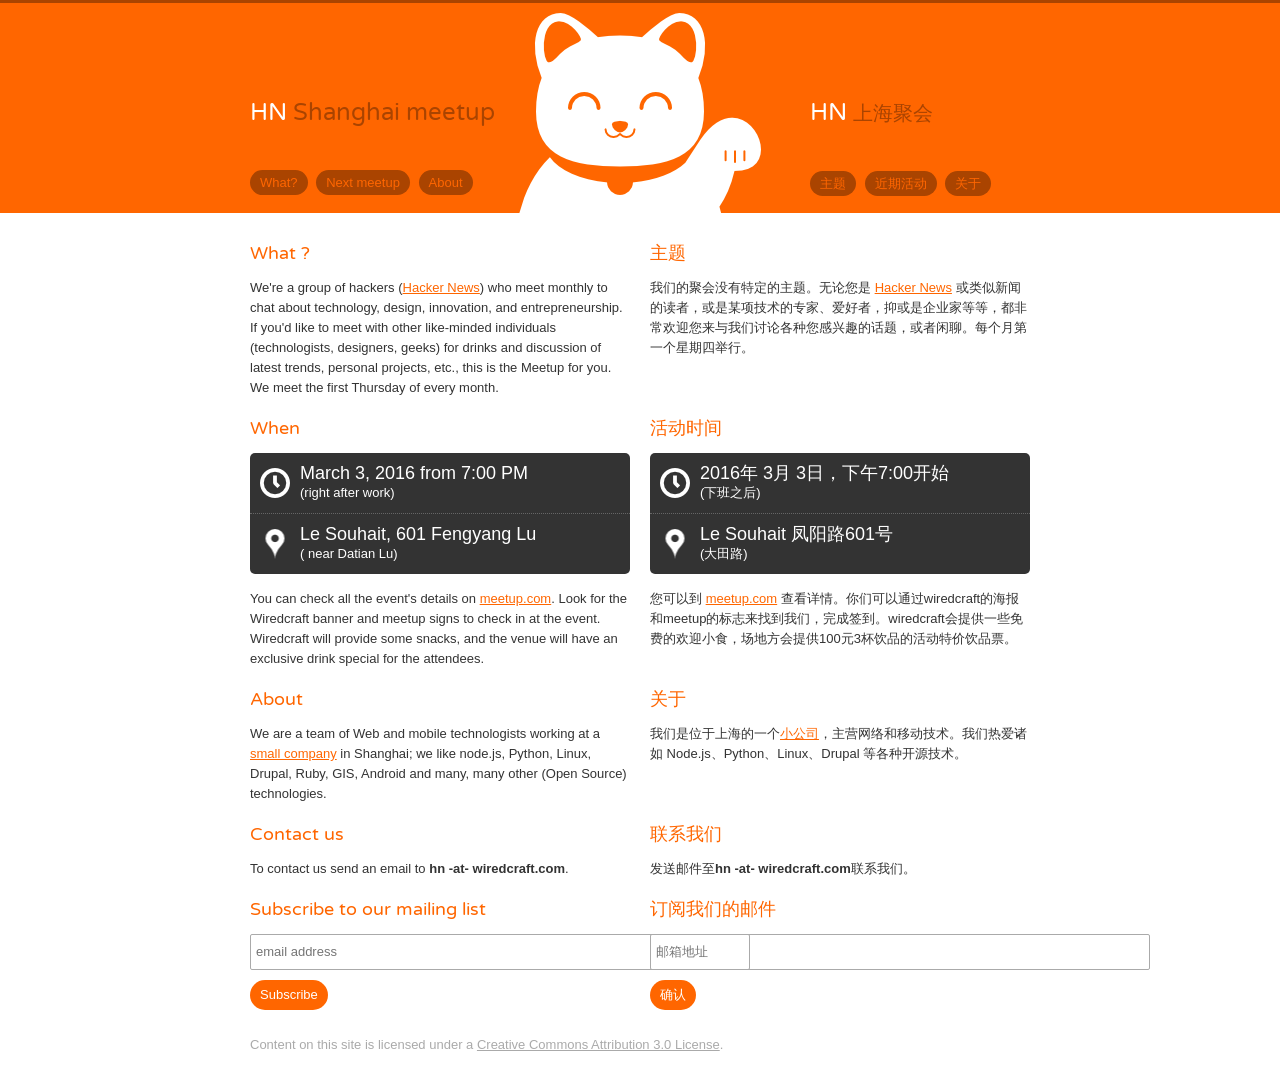
<file: index.html>
<!DOCTYPE html>
<html>
<head>
  <meta http-equiv='Content-Type' content='text/html; charset=utf-8'>
  <title>Hacker News Shanghai meetup</title>
  <link rel='shortcut icon' href='images/favicon.ico' type='image/x-icon' />
  <link rel='stylesheet' media='all' href='css/reset.css' />
  <link rel='stylesheet' media='all' href='css/style.css' />
  <link href='http://fonts.googleapis.com/css?family=Varela+Round' rel='stylesheet' type='text/css'>
  <script type="text/javascript">
    var _gaq = _gaq || [];
    _gaq.push(['_setAccount', 'UA-25482847-1']);
    _gaq.push(['_trackPageview']);
    (function() {
      var ga = document.createElement('script'); ga.type = 'text/javascript'; ga.async = true;
      ga.src = ('https:' == document.location.protocol ? 'https://ssl' : 'http://www') + '.google-analytics.com/ga.js';
      var s = document.getElementsByTagName('script')[0]; s.parentNode.insertBefore(ga, s);
    })();
  </script>
</head>
<body>
<div id='header'>
  <div class='content'>
	<div class='en'>
      <h1>HN <span>Shanghai meetup</span></h1>
      <ul>
        <li class='first'><a href='#what'>What?</a></li>
        <li><a href='#details'>Next meetup</a></li>
        <li><a href='#about'>About</a></li>
      </ul>
    </div>
	<div class='cn'>
      <h1>HN <span>上海聚会</span></h1>
      <ul>
        <li class='first'><a href='#what'>主题</a></li>
        <li><a href='#details'>近期活动</a></li>
        <li><a href='#about'>关于</a></li>
      </ul>
    </div>
  </div>
</div>

<div id='main'>
  <div class='what content'>
    <a name='what'></a>
	<div class='en'>
      <h2>What ?</h2>
      <p>We're a group of hackers  (<a href='http://news.ycombinator.com'>Hacker News</a>) who meet monthly to chat about technology, design, innovation, and entrepreneurship. If you'd like to meet with other like-minded individuals (technologists, designers, geeks) for drinks and discussion of latest trends, personal projects, etc., this is the Meetup for you. We meet the first Thursday of every month.</p>
    </div>
	<div class='cn'>
      <h2>主题</h2>
      <p>我们的聚会没有特定的主题。无论您是 <a href='http://news.ycombinator.com'>Hacker News</a> 或类似新闻的读者，或是某项技术的专家、爱好者，抑或是企业家等等，都非常欢迎您来与我们讨论各种您感兴趣的话题，或者闲聊。每个月第一个星期四举行。</p>
    </div>
  </div>

  <div class='details content'>
    <a name='details'></a>
	<div class='en'>
      <h2>When</h2>
      <ul class="details">
        <li class="date"><span>Date & time: </span><strong>March 3, 2016 from 7:00 PM</strong>(right after work)</li>
        <li class="place"><span>Place: </span><strong>Le Souhait, 601 Fengyang Lu</strong>( near Datian Lu)</li>
      </ul>
      <p>You can check all the event's details on <a href="http://www.meetup.com/Shanghai-Hacker-News-Meetup/">meetup.com</a>. Look for the Wiredcraft banner and meetup signs to check in at the event. Wiredcraft will provide some snacks, and the venue will have an exclusive drink special for the attendees.</p>
    </div>
	<div class='cn'>
      <h2>活动时间</h2>
      <ul class="details">
        <li class="date"><span>Date & time: </span><strong>2016年 3月 3日，下午7:00开始</strong>(下班之后)</li>
        <li class="place"><span>Place: </span><strong>Le Souhait 凤阳路601号</strong>(大田路)</li>
      </ul>
      <p>您可以到 <a href="http://www.meetup.com/Shanghai-Hacker-News-Meetup/">meetup.com</a> 查看详情。你们可以通过wiredcraft的海报和meetup的标志来找到我们，完成签到。wiredcraft会提供一些免费的欢迎小食，场地方会提供100元3杯饮品的活动特价饮品票。</p>
    </div>
  </div>

  <div class='about content'>
    <a name='about'></a>
	  <div class='en'>
      <h2>About</h2>
      <p>We are a team of Web and mobile technologists working at a <a href='http://wiredcraft.com'>small company</a> in Shanghai; we like node.js, Python, Linux, Drupal, Ruby, GIS, Android and many, many other (Open Source) technologies.</p>
    </div>
	<div class='cn'>
      <h2>关于</h2>
      <p>我们是位于上海的一个<a href='http://wiredcraft.com'>小公司</a>，主营网络和移动技术。我们热爱诸如 Node.js、Python、Linux、Drupal 等各种开源技术。</p>
    </div>
  </div>
	
	<div class='about content'>
    <div class='en'>
      <h2>Contact us</h2>
      <p>To contact us send an email to <b>hn -at- wiredcraft.com</b>.</p>
    </div>
    <div class='cn'>
      <h2>联系我们</h2>
      <p>发送邮件至<b>hn -at- wiredcraft.com</b>联系我们。</p>
    </div>
  </div>
	
  <div class='newsletter content'>
    <div class='en'>
      <form action="http://wiredcraft.us2.list-manage.com/subscribe/post?u=18eb8d6c34ad5d4e781541da9&amp;id=920ba635d7" method="post" id="mc-embedded-subscribe-form" name="mc-embedded-subscribe-form" class="validate" target="_blank">
        <label for="mce-EMAIL"><h2>Subscribe to our mailing list</h2></label>
        <input type="email" value="" name="EMAIL" class="email" id="mce-EMAIL" placeholder="email address" required size="60">
        <div class="clear"><input type="submit" value="Subscribe" name="subscribe" id="mc-embedded-subscribe" class="button"></div>
      </form>
    </div>
    <div class='cn'>
      <form action="http://wiredcraft.us2.list-manage.com/subscribe/post?u=18eb8d6c34ad5d4e781541da9&amp;id=920ba635d7" method="post" id="mc-embedded-subscribe-form" name="mc-embedded-subscribe-form" class="validate" target="_blank">
        <label for="mce-EMAIL"><h2>订阅我们的邮件</h2></label>
        <input type="email" value="" name="EMAIL" class="email" id="mce-EMAIL" placeholder="邮箱地址" required size="60">
        <div class="clear"><input type="submit" value="确认" name="subscribe" id="mc-embedded-subscribe" class="button"></div>
      </form>
    </div>
  </div>

</div>

<div id='footer'>
  <div class='content'>
    Content on this site is licensed under a <a href='http://creativecommons.org/licenses/by/3.0/'>Creative Commons Attribution 3.0 License</a>.
  </div>
</div>

<script type="text/javascript">
  var _gauges = _gauges || [];
  (function() {
    var t   = document.createElement('script');
    t.type  = 'text/javascript';
    t.async = true;
    t.id    = 'gauges-tracker';
    t.setAttribute('data-site-id', '51232616f5a1f556cf000008');
    t.src = '//secure.gaug.es/track.js';
    var s = document.getElementsByTagName('script')[0];
    s.parentNode.insertBefore(t, s);
  })();
</script>

</body>
</html>
</file>
<file: css/style.css>
body {
  color: #333;
  font-family: Verdana, sans-serif;
  text-align: center;
}

p {
  margin-bottom: 20px;
}

.content {
  clear: both;
  margin: 0 auto;
  text-align: left;
  width: 780px;
}

a {
  color: #ff6600;
}

a:hover {
  color: #ff6600;
  text-decoration: none;
}

h1,
h2 {
  font-family: 'Varela Round', Verdana, sans-serif;
}

h1 {
  color: #fff;
  font-size: 24px;
  font-weight: normal;
  margin: 100px 0 50px;
}

h1 span {
  color: #aa4400;
}

.cn h1 span {
  font-size: 20px;
}

h2 {
  color: #ff6600;
  font-size: 18px;
  font-weight: normal;
  margin-bottom: 15px;
}

.content {
  clear: both;
  margin: 0 auto;
  text-align: left;
  width: 780px;
}

.en {
  float: left;
  width: 380px;
}

.cn {
  float: right;
  width: 380px;
}

#main ul li span {
  display: none;
}

#header ul {
  margin: 0;
}

#header ul li {
  display: inline;
  padding-right: 5px;
}

#header ul a {
  background: #aa4400;
  border-radius: 20px;
  -moz-border-radius: 20px;
  -webkit-border-radius: 20px;
  color: #ff6600;
  padding: 5px 10px;
  text-decoration: none;
}
#header ul a:hover {
  background: #fff;
  text-decoration: none;
}

#footer {
  clear: both;
  padding: 20px 0;
  color: #aaa;
}

#footer a {
  color: #aaa;
}

#main .button {
  background: #ff6600;
  border: 0;
  border-radius: 20px;
  -moz-border-radius: 20px;
  -webkit-border-radius: 20px;
  color: #ffffff;
  cursor: pointer;
  padding: 5px 10px;
  text-decoration: none;
  margin: 5px 0px;
}
#main .button:hover {
  background: #aa4400;
  text-decoration: none;
  color: #ffffff;
  padding: 5px 10px;
  text-decoration: none;
}

.button {
  color: #ff6600;
}

.button:hover {
  color: #ff6600;
  text-decoration: none;
}

input {
  border: 1px solid #aaa;
  border-radius: 2px;
  -moz-border-radius: 2px;
  -webkit-border-radius: 2px;
  margin: 0px 0px 5px;
  outline:none;transition: all 0.25s ease-in-out
  -webkit-transition: all 0.25s ease-in-out;
  -moz-transition: all 0.25s ease-in-out;
  padding: 7px 5px;
}

input:focus {
  border-color: #FF6600;
  box-shadow: 0 0 5px rgba(255, 102, 0, 1);
  -webkit-box-shadow: 0 0 5px rgba(255, 102, 0, 1);
  -moz-box-shadow: 0 0 5px rgba(255, 102, 0, 1);
}

/*
#main ul {
  background: #333;
  border-radius: 5px;
  -moz-border-radius: 5px;
  -webkit-border-radius: 5px;
  margin-bottom: 15px;
}

#main ul li {
  background: transparent url(../images/icon-clock.png) no-repeat 10px center;
  color: #fff;
  padding-left: 50px;
  padding-bottom: 10px;
  padding-top: 10px;
}

#main ul li.place {
  background-image: url(../images/icon-marker.png);
  border-top: 1px dotted #666;
}

#main ul li strong {
  display: block;
  font-size: 18px;
  font-weight: normal;
}

*/

#header {
  background: #ff6600 url(../images/maneki.png) no-repeat center bottom;
  border-top: 3px solid #aa4400;
  height: 210px;
/*  text-align:center;*/
}

#header .cn {
  padding-left: 160px;
  width: 220px;
}

.en {
  float: left;
  width: 380px;
}

.cn {
  float: right;
  width: 380px;
}

#main {
  padding-top: 30px;
}

#main ul {
  background: #333;
  border-radius: 5px;
  -moz-border-radius: 5px;
  -webkit-border-radius: 5px;
  margin-bottom: 15px;
}

#main ul li {
  background: transparent url(../images/icon-clock.png) no-repeat 10px center;
  color: #fff;
  padding-left: 50px;
  padding-bottom: 10px;
  padding-top: 10px;
}

#main ul li.place {
  background-image: url(../images/icon-marker.png);
  border-top: 1px dotted #666;
}

#main ul li strong {
  display: block;
  font-size: 18px;
  font-weight: normal;
}

h2 {
  color: #ff6600;
  font-size: 18px;
  font-weight: normal;
  margin-bottom: 15px;
}

p {
  margin-bottom: 20px;
}

a {
  color: #ff6600;
}
a:hover {
  color: #ff6600;
  text-decoration: none;
}

/* holiday option */
/*.en .details li.date {
  font-size: 11px;
}*/
</file>
